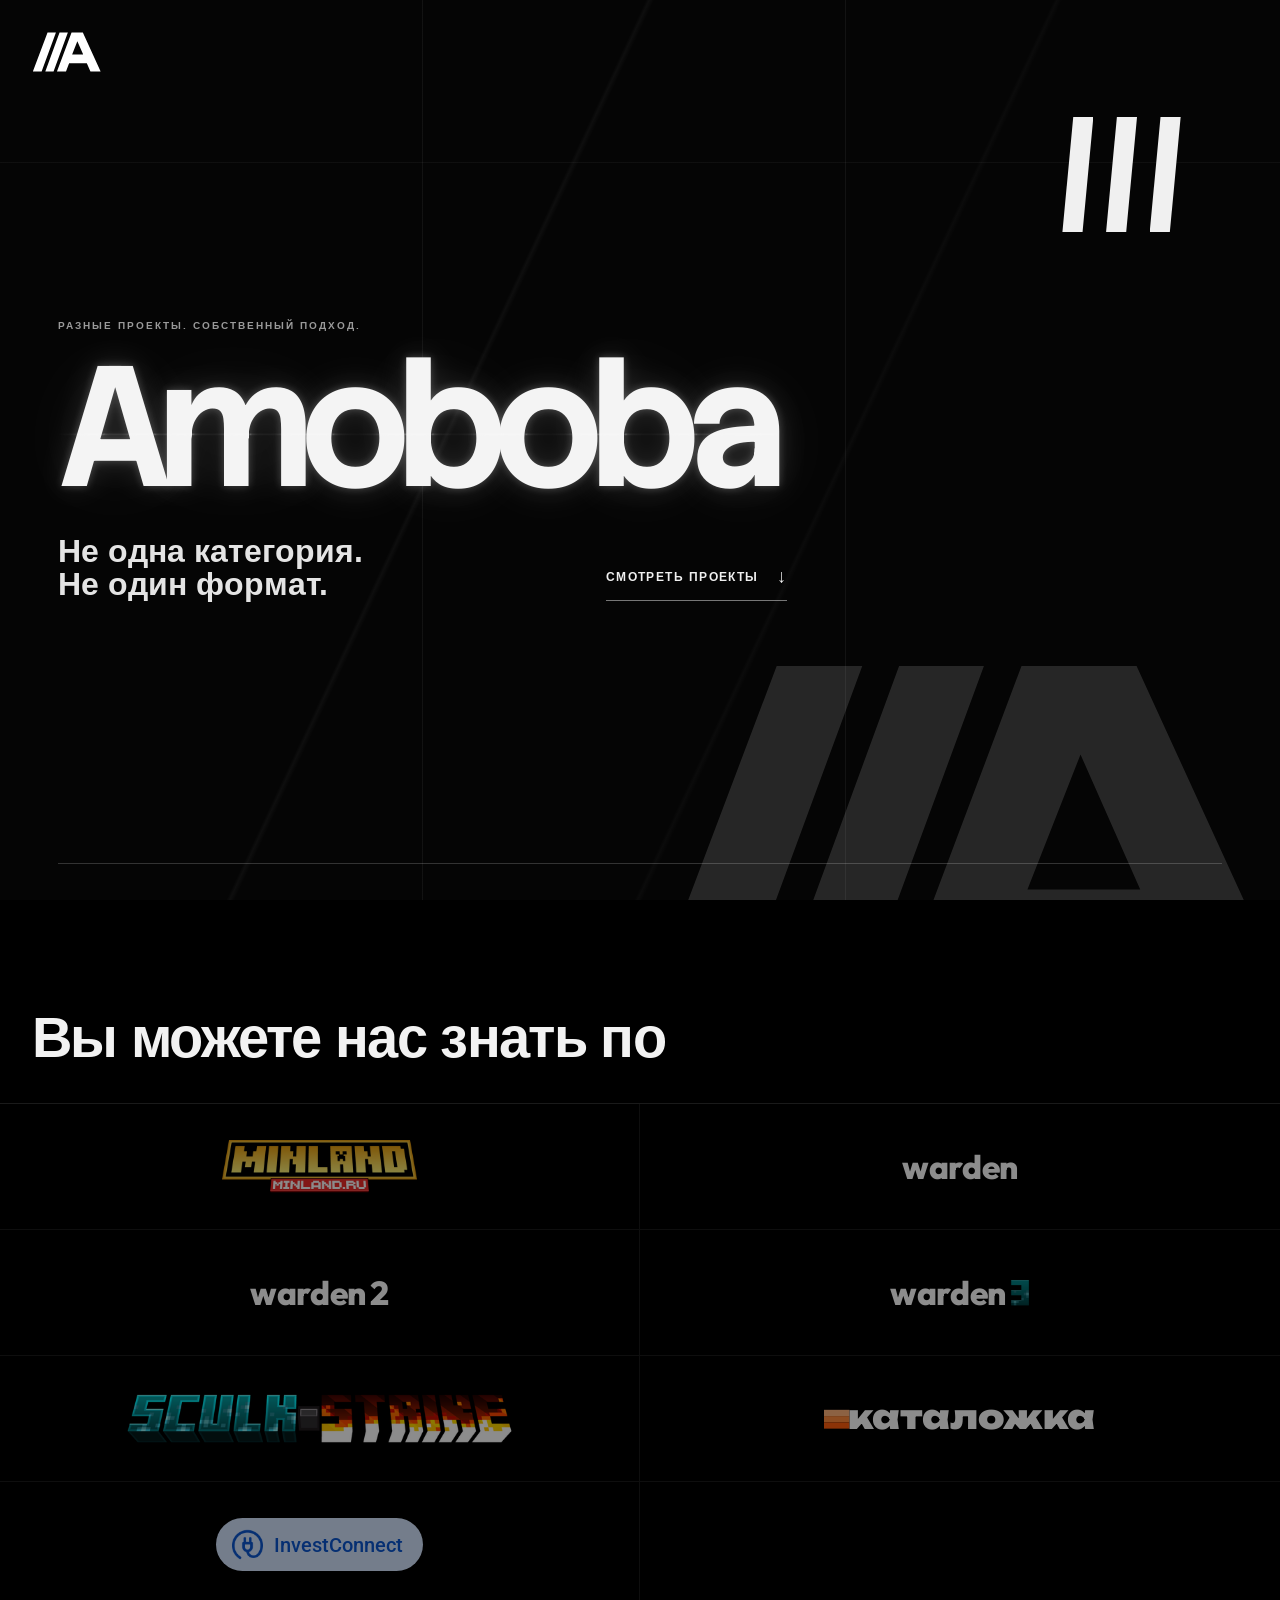
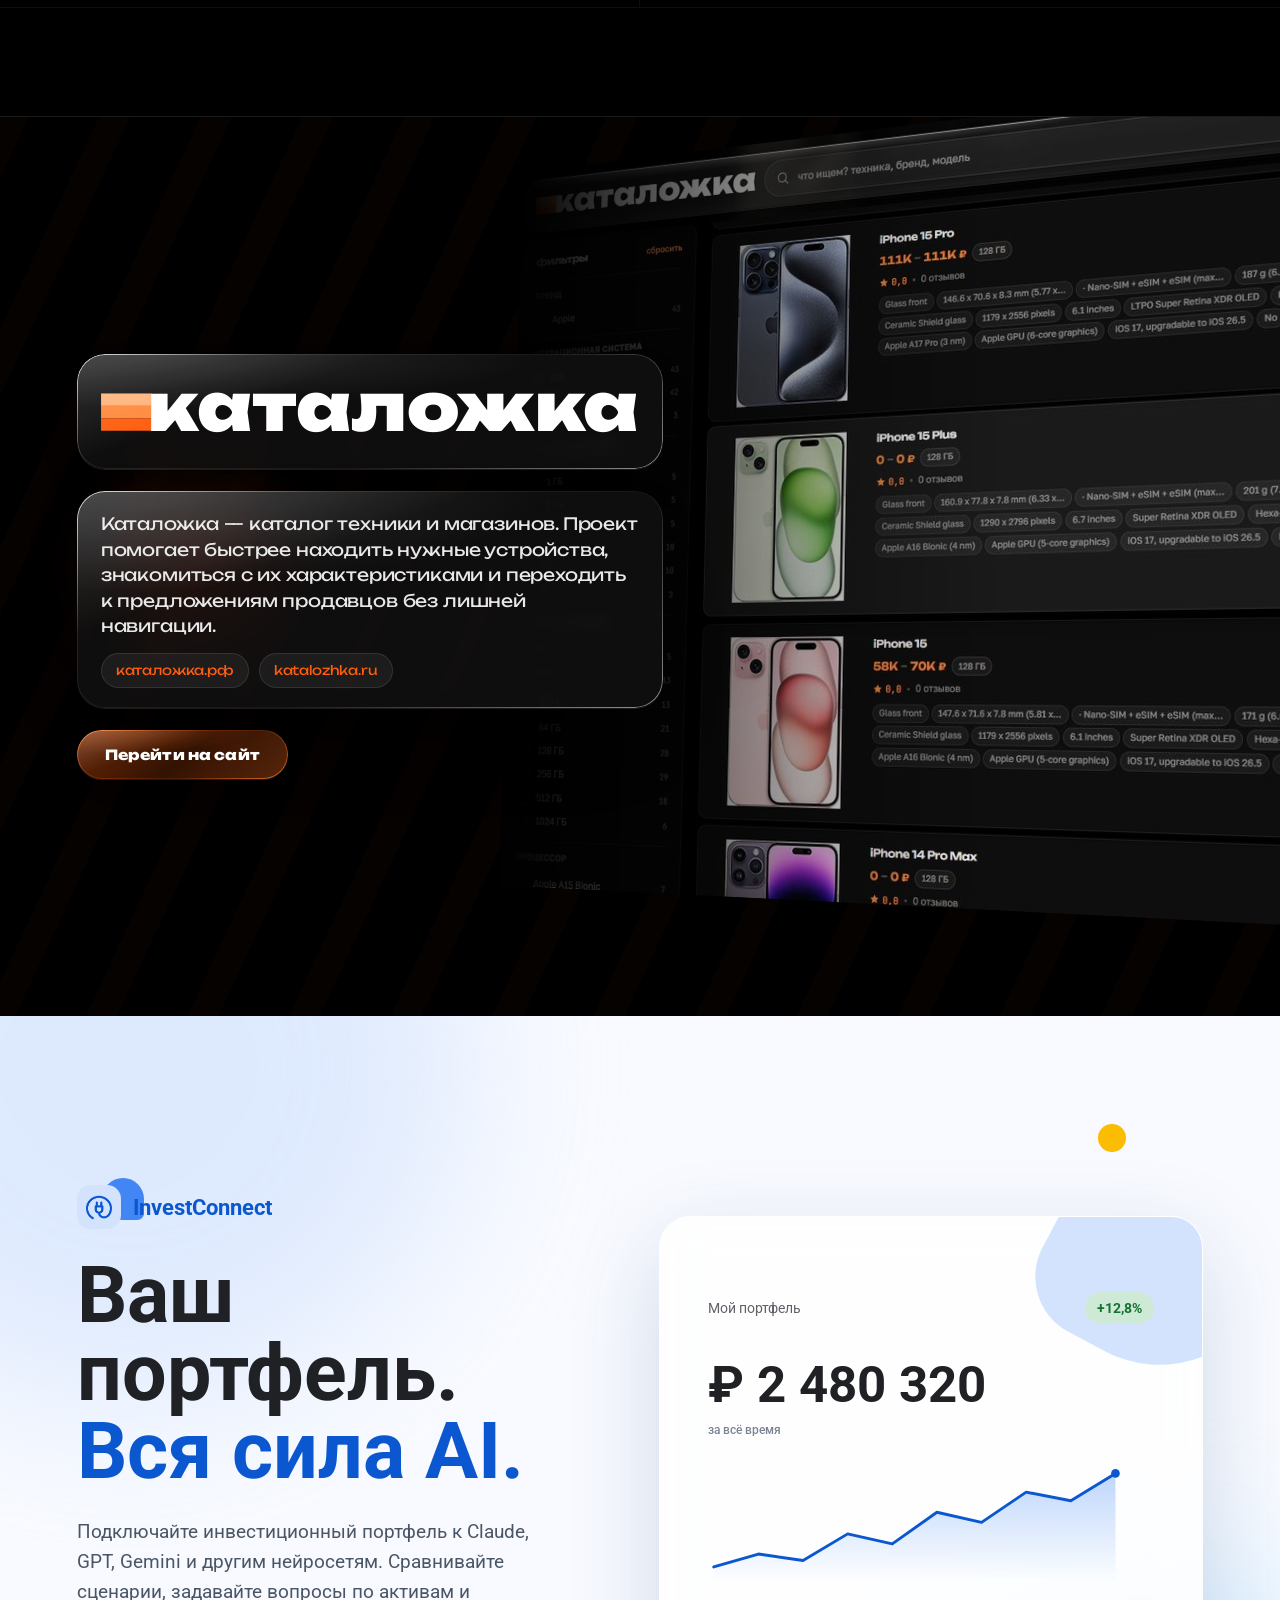
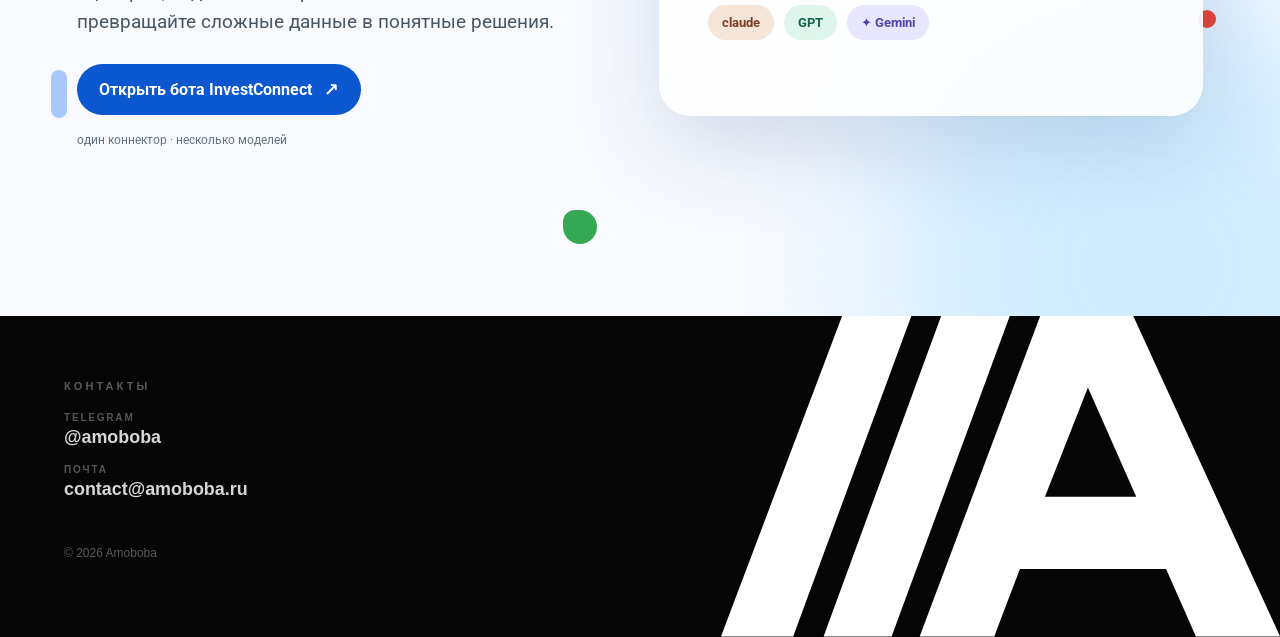
<file: index.html>
<!DOCTYPE html>
<html lang="ru">
<head>
<meta charset="UTF-8">
<meta name="viewport" content="width=device-width, initial-scale=1">
<title>Amoboba — проекты с характером</title>
<meta name="description" content="Amoboba. Вы можете знать нас по minland, warden, warden2, warden3, Sculk-Strike, Каталожке и InvestConnect.">
<meta name="theme-color" content="#000000">
<link rel="icon" href="assets/favicon.svg" type="image/svg+xml">
<meta property="og:type" content="website">
<meta property="og:title" content="Amoboba">
<meta property="og:description" content="Проекты с характером. Без единого шаблона.">
<meta property="og:url" content="https://amoboba.ru/">
<link rel="preconnect" href="https://fonts.googleapis.com">
<link rel="preconnect" href="https://fonts.gstatic.com" crossorigin>
<link href="https://fonts.googleapis.com/css2?family=Arimo:ital,wght@0,400;0,700;1,400;1,700&family=Outfit:wght@500;700;800&family=Roboto:wght@400;500;700&family=Stack+Sans+Headline:wght@400;700&family=Unbounded:wght@400;600;800;900&display=swap" rel="stylesheet">
<link rel="stylesheet" href="assets/css/style.css">
<noscript><style>.intro{display:none}body{overflow:auto}</style></noscript>
</head>
<body class="loading">

<!-- заставка: марка проявляется вайпом, потом уходит -->
<div class="intro" id="intro" aria-hidden="true">
  <svg class="intro-mark" viewBox="188 353 937 537" xmlns="http://www.w3.org/2000/svg" aria-hidden="true">
      <path fill-rule="evenodd" fill="#FFFFFF" d="
        M391,353 L507,353 L309,890 L188,890 Z
        M557,353 L672,353 L474,890 L360,890 Z
        M723,353 L879,353 L1125,890 L521,890 Z
        M803,473 L884,656 L731,656 Z
        M689,777 L934,777 L984,890 L646,890 Z"/>
    </svg>
</div>

<div class="progress" id="progress" aria-hidden="true"></div>
<div class="spot" id="spot" aria-hidden="true"></div>

<header class="site-head" id="head">
  <div class="top" id="top">
    <button class="bars" id="bars" type="button" tabindex="-1" aria-hidden="true"></button>
    <button class="mark" id="mark" aria-expanded="false" aria-controls="panel" aria-label="Открыть меню">
      <svg viewBox="176 345 961 553" xmlns="http://www.w3.org/2000/svg" aria-hidden="true">
      <path fill-rule="evenodd" fill="#FFFFFF" d="
        M391,353 L507,353 L309,890 L188,890 Z
        M557,353 L672,353 L474,890 L360,890 Z
        M723,353 L879,353 L1125,890 L521,890 Z
        M803,473 L884,656 L731,656 Z
        M689,777 L934,777 L984,890 L646,890 Z"/>
    </svg>
    </button>
  </div>

  <div class="panel" id="panel">
    <div>
      <nav>
        <a href="#about">О нас</a>
        <a href="#products">Продукты</a>
      </nav>
    </div>
  </div>
</header>

<main>

<section class="hero">
  <canvas class="hero-gpu" id="hero-gpu" aria-hidden="true"></canvas>
  <div class="hero-paper" aria-hidden="true"></div>
  <div class="hero-slashes" aria-hidden="true"><i></i><i></i><i></i></div>
  <div class="hero-copy">
    <p class="hero-kicker">Разные проекты. Собственный подход.</p>
    <h1 data-text="Amoboba">Amoboba</h1>
    <div class="hero-bottom">
      <p class="hero-lead">Не одна категория.<br>Не один формат.</p>
      <a class="hero-action" href="#products">Смотреть проекты <span>↓</span></a>
    </div>
  </div>
  <svg class="hero-mark" viewBox="188 353 937 537" xmlns="http://www.w3.org/2000/svg" aria-hidden="true"><path fill-rule="evenodd" fill="#111111" d="M391,353 L507,353 L309,890 L188,890 Z M557,353 L672,353 L474,890 L360,890 Z M723,353 L879,353 L1125,890 L521,890 Z M803,473 L884,656 L731,656 Z M689,777 L934,777 L984,890 L646,890 Z"/></svg>
</section>

<!-- фильтр преломления для стекла -->
<svg width="0" height="0" style="position:absolute" aria-hidden="true">
  <filter id="liquid" x="-6%" y="-6%" width="112%" height="112%" color-interpolation-filters="sRGB">
    <!-- карта смещения: R = сдвиг по X, G = сдвиг по Y, центр нейтральный (128) -->
    <feImage preserveAspectRatio="none" x="0" y="0" width="100%" height="100%" result="map"
      href="data:image/svg+xml;utf8,<svg xmlns='http://www.w3.org/2000/svg' width='400' height='300'><defs><linearGradient id='h' x1='0' y1='0' x2='1' y2='0'><stop offset='0' stop-color='%23c00000'/><stop offset='0.28' stop-color='%23800000'/><stop offset='0.72' stop-color='%23800000'/><stop offset='1' stop-color='%23400000'/></linearGradient><linearGradient id='v' x1='0' y1='0' x2='0' y2='1'><stop offset='0' stop-color='%2300c000'/><stop offset='0.28' stop-color='%23008000'/><stop offset='0.72' stop-color='%23008000'/><stop offset='1' stop-color='%23004000'/></linearGradient></defs><rect width='400' height='300' fill='url(%23h)'/><rect width='400' height='300' fill='url(%23v)' style='mix-blend-mode:screen'/></svg>"/>
    <feGaussianBlur in="map" stdDeviation="8" result="softmap"/>
    <feDisplacementMap in="SourceGraphic" in2="softmap" scale="16"
      xChannelSelector="R" yChannelSelector="G"/>
  </filter>
</svg>

<section class="know reveal" id="about">
  <h2 data-split>Вы можете нас знать по</h2>
</section>

<div class="logos reveal" id="products">
  <span class="lg lg--static" style="--i:0; --acc:#e59b1c">
    <span class="lg-inner"><img class="lg-img" src="assets/img/minland.png" alt="minland" loading="lazy" decoding="async"></span>
  </span>
  <span class="lg lg--static" style="--i:1; --acc:#2ad3c4">
    <span class="lg-inner"><span class="lg-wd">warden</span></span>
  </span>
  <span class="lg lg--static" style="--i:2; --acc:#2ad3c4">
    <span class="lg-inner"><span class="lg-wd">warden<span class="lg-wd-digit">2</span></span></span>
  </span>
  <span class="lg lg--static" style="--i:3; --acc:#2ad3c4">
    <span class="lg-inner"><span class="lg-wd">warden<img src="assets/img/warden3-mark.png" alt="3" loading="lazy" decoding="async"></span></span>
  </span>
  <span class="lg lg--static" style="--i:4; --acc:#2ad3c4">
    <span class="lg-inner"><img class="lg-img" src="assets/img/sculk-strike.png" alt="Sculk-Strike" loading="lazy" decoding="async"></span>
  </span>
  <a class="lg" href="#katalozhka" style="--i:5; --acc:#ff5e0e">
    <span class="lg-inner"><svg class="kat-logo" xmlns="http://www.w3.org/2000/svg" viewBox="0 0 383.78 53.74">
  <defs>
    <style>
      .kt-1 { fill:#fff; font-family:Unbounded-Black, Unbounded; font-size:46.28px; font-variation-settings:'wght' 900; font-weight:800; }
      .kt-2 { letter-spacing:-.03em; }
      .kt-3 { fill:#ffb37a; }
      .kt-4 { letter-spacing:-.01em; }
      .kt-5 { letter-spacing:0em; }
      .kt-6 { letter-spacing:-.05em; }
      .kt-7 { fill:#ff5e0e; }
      .kt-8 { fill:#ff8a3d; }
    </style>
  </defs>
  <rect class="kt-3" y="13.89" width="36" height="8.87"/>
  <rect class="kt-8" y="22.76" width="36" height="8.87"/>
  <rect class="kt-7" y="31.63" width="36" height="8.87"/>
  <text class="kt-1" transform="translate(33.78 40.5)"><tspan class="kt-2" x="0" y="0">к</tspan><tspan class="kt-5" x="34.62" y="0">а</tspan><tspan class="kt-4" x="74.05" y="0">т</tspan><tspan x="105.53" y="0">ал</tspan><tspan class="kt-6" x="184.49" y="0">о</tspan><tspan class="kt-5" x="219.85" y="0">ж</tspan><tspan class="kt-2" x="275.95" y="0">к</tspan><tspan x="310.57" y="0">а</tspan></text>
</svg></span>
  </a>
  <a class="lg" href="#investconnect" style="--i:6; --acc:#0B57D0">
    <span class="lg-inner"><span class="lg-ic"><img src="assets/img/investconnect-icon.png" alt="" loading="lazy" decoding="async">InvestConnect</span></span>
  </a>
  <span class="lg lg--empty" aria-hidden="true" style="--i:7"></span>
</div>

<!-- ================== КАТАЛОЖКА ================== -->
<section class="work work--kat reveal" id="katalozhka">
  <div class="kat-lines" aria-hidden="true"></div>
  <div class="kat-inner">
    <div class="kat-glow" aria-hidden="true"></div>
    <div class="kat-plate glass"><i class="sheen"></i>
      <svg class="kat-logo kat-logo--big" xmlns="http://www.w3.org/2000/svg" viewBox="0 0 383.78 53.74">
  <defs>
    <style>
      .kt-1 { fill:#fff; font-family:Unbounded-Black, Unbounded; font-size:46.28px; font-variation-settings:'wght' 900; font-weight:800; }
      .kt-2 { letter-spacing:-.03em; }
      .kt-3 { fill:#ffb37a; }
      .kt-4 { letter-spacing:-.01em; }
      .kt-5 { letter-spacing:0em; }
      .kt-6 { letter-spacing:-.05em; }
      .kt-7 { fill:#ff5e0e; }
      .kt-8 { fill:#ff8a3d; }
    </style>
  </defs>
  <rect class="kt-3" y="13.89" width="36" height="8.87"/>
  <rect class="kt-8" y="22.76" width="36" height="8.87"/>
  <rect class="kt-7" y="31.63" width="36" height="8.87"/>
  <text class="kt-1" transform="translate(33.78 40.5)"><tspan class="kt-2" x="0" y="0">к</tspan><tspan class="kt-5" x="34.62" y="0">а</tspan><tspan class="kt-4" x="74.05" y="0">т</tspan><tspan x="105.53" y="0">ал</tspan><tspan class="kt-6" x="184.49" y="0">о</tspan><tspan class="kt-5" x="219.85" y="0">ж</tspan><tspan class="kt-2" x="275.95" y="0">к</tspan><tspan x="310.57" y="0">а</tspan></text>
</svg>
    </div>
    <div class="kat-body glass">
      <p>Каталожка — каталог техники и магазинов. Проект помогает быстрее находить нужные устройства, знакомиться с их характеристиками и переходить к предложениям продавцов без лишней навигации.</p>
      <p class="kat-domains"><a href="https://xn--80abhzfgcgm.xn--p1ai" target="_blank" rel="noopener">каталожка.рф</a><a href="https://katalozhka.ru" target="_blank" rel="noopener">katalozhka.ru</a></p>
    </div>
    <a class="kat-btn glass" href="https://katalozhka.ru" target="_blank" rel="noopener"><i class="sheen"></i>Перейти на сайт</a>
  </div>
  <div class="kat-shot" aria-hidden="true">
    <img src="assets/img/katalozhka-shot.jpg" alt="" loading="lazy" decoding="async">
  </div>
</section>

<!-- ================== INVESTCONNECT ================== -->
<section class="work work--ic reveal" id="investconnect">
  <div class="ic-blob a" aria-hidden="true"></div>
  <div class="ic-blob b" aria-hidden="true"></div>
  <div class="ic-stars" aria-hidden="true"><i></i><i></i><i></i><i></i><i></i></div>
  <div class="ic-promo">
    <div class="ic-copy">
      <div class="ic-brand"><span class="ic-brand-mark"><img src="assets/img/investconnect-icon.png" alt="" loading="lazy" decoding="async"></span> InvestConnect</div>
      <h2>Ваш портфель.<br><span>Вся сила AI.</span></h2>
      <p class="project-description ic-description">Подключайте инвестиционный портфель к Claude, GPT, Gemini и другим нейросетям. Сравнивайте сценарии, задавайте вопросы по активам и превращайте сложные данные в понятные решения.</p>
      <div class="ic-cta-row"><a class="ic-cta" href="https://t.me/InvestConnect_bot" target="_blank" rel="noopener">Открыть бота InvestConnect <span>↗</span></a><span class="ic-caption">один коннектор · несколько моделей</span></div>
    </div>
    <div class="ic-dashboard" aria-label="Пример интерфейса InvestConnect">
      <div class="ic-dashboard-top"><span>Мой портфель</span><b>+12,8%</b></div>
      <div class="ic-total">₽ 2 480 320 <small>за всё время</small></div>
      <svg class="ic-chart" viewBox="0 0 620 180" aria-hidden="true"><defs><linearGradient id="ic-fill" x1="0" y1="0" x2="0" y2="1"><stop offset="0" stop-color="#8ab4f8" stop-opacity=".55"/><stop offset="1" stop-color="#8ab4f8" stop-opacity="0"/></linearGradient></defs><path class="ic-area" d="M8 150 L70 132 L132 141 L194 104 L256 118 L318 74 L380 88 L442 46 L504 58 L566 20 L566 170 L8 170 Z"/><path class="ic-line" d="M8 150 L70 132 L132 141 L194 104 L256 118 L318 74 L380 88 L442 46 L504 58 L566 20"/><circle class="ic-dot" cx="566" cy="20" r="6"/></svg>
      <div class="ic-models"><span class="ic-model ic-model--claude">claude</span><span class="ic-model ic-model--gpt">GPT</span><span class="ic-model ic-model--gemini">✦ Gemini</span></div>
    </div>
  </div>
</section>

</main>

<amoboba-footer
  logo-side="random"
  telegram="@amoboba"
  telegram-url="https://t.me/amoboba"
  email="contact@amoboba.ru"
  copyright="© 2026 Amoboba"
></amoboba-footer>

<script src="assets/components/amoboba-footer.js"></script>
<script src="assets/js/main.js" defer></script>
</body>
</html>
</file>
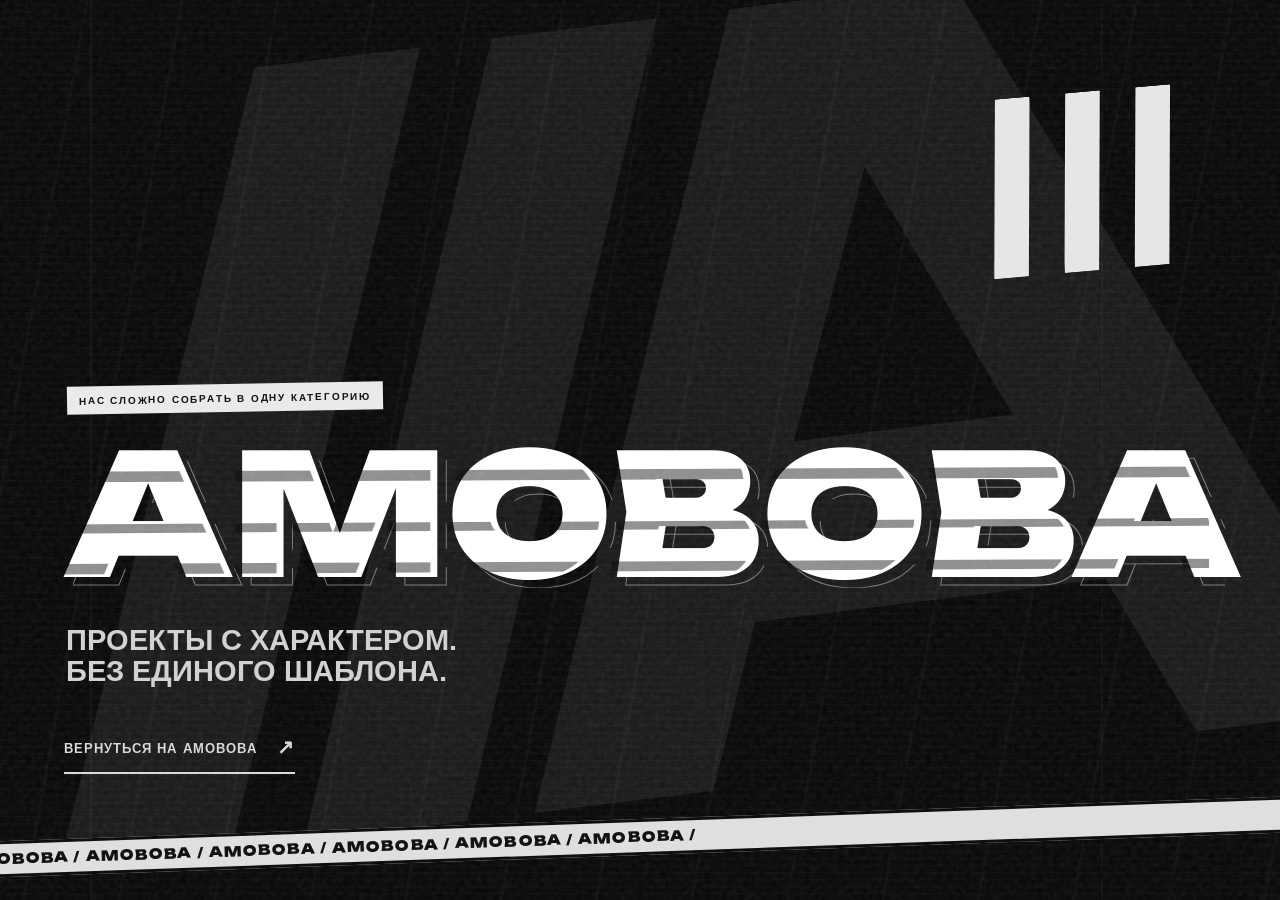
<file: grunge.html>
<!doctype html>
<html lang="ru">
<head>
  <meta charset="utf-8">
  <meta name="viewport" content="width=device-width, initial-scale=1">
  <title>Amoboba — grunge cover</title>
  <link rel="preconnect" href="https://fonts.googleapis.com">
  <link rel="preconnect" href="https://fonts.gstatic.com" crossorigin>
  <link href="https://fonts.googleapis.com/css2?family=Arimo:wght@400;700&family=Unbounded:wght@700;800;900&display=swap" rel="stylesheet">
  <style>
    :root{color-scheme:dark;font-family:"Arimo",Arial,sans-serif;background:#050505;color:#ededed}
    *{box-sizing:border-box}
    html,body{margin:0;min-height:100%;background:#050505}
    body{overflow-x:hidden}
    .grunge{position:relative;min-height:100svh;overflow:hidden;isolation:isolate;padding:clamp(34px,6vw,86px) clamp(22px,5vw,76px) clamp(104px,14vh,160px);display:flex;align-items:flex-end;background:#050505}
    .grunge::before{content:"";position:absolute;z-index:-3;inset:-15%;background:repeating-linear-gradient(104deg,transparent 0 42px,rgba(255,255,255,.025) 43px 45px,transparent 46px 94px);transform:rotate(-4deg)}
    .grunge::after{content:"";position:absolute;z-index:5;inset:0;pointer-events:none;opacity:.48;background-image:url("data:image/svg+xml,%3Csvg viewBox='0 0 180 180' xmlns='http://www.w3.org/2000/svg'%3E%3Cfilter id='n'%3E%3CfeTurbulence type='fractalNoise' baseFrequency='.9' numOctaves='4' stitchTiles='stitch'/%3E%3C/filter%3E%3Crect width='100%25' height='100%25' filter='url(%23n)' opacity='.2'/%3E%3C/svg%3E");mix-blend-mode:screen}
    .texture{position:absolute;z-index:-1;inset:0;background:linear-gradient(90deg,transparent 0 7%,rgba(255,255,255,.035) 7% 7.2%,transparent 7.2% 86%,rgba(255,255,255,.025) 86% 86.2%,transparent 86.2%),repeating-linear-gradient(0deg,transparent 0 5px,rgba(255,255,255,.018) 6px 7px)}
    .copy{position:relative;z-index:2;width:100%}
    .kicker{width:max-content;max-width:100%;padding:8px 12px;margin:0 0 clamp(22px,4vh,40px) 3px;background:#e9e9e9;color:#080808;font-size:10px;font-weight:800;letter-spacing:.18em;text-transform:uppercase;transform:rotate(-1deg)}
    h1{position:relative;width:max-content;max-width:100%;margin:0;font-family:"Unbounded",Arial,sans-serif;font-size:clamp(64px,13.2vw,204px);line-height:.78;font-weight:900;letter-spacing:0;color:#ededed;text-transform:uppercase;filter:contrast(1.2)}
    h1::before{content:attr(data-text);position:absolute;inset:0;color:transparent;-webkit-text-stroke:1px rgba(255,255,255,.42);transform:translate(9px,8px);clip-path:polygon(0 4%,100% 1%,100% 31%,0 36%,0 52%,100% 48%,100% 67%,0 72%,0 86%,100% 81%,100% 100%,0 100%)}
    h1::after{content:attr(data-text);position:absolute;inset:0;color:#050505;text-shadow:2px 0 #d8d8d8;clip-path:polygon(0 18%,100% 14%,100% 22%,0 26%,0 58%,100% 53%,100% 59%,0 65%,0 88%,100% 84%,100% 91%,0 96%);transform:translateX(-7px);opacity:.42}
    .lead{margin:clamp(28px,5vh,50px) 0 0 2px;font-size:clamp(19px,2.25vw,32px);line-height:1.08;font-weight:700;color:#d0d0d0;text-transform:uppercase}
    .action{display:inline-flex;align-items:center;gap:20px;margin-top:clamp(25px,4vh,40px);padding:12px 0;color:#d8d8d8;text-decoration:none;border-bottom:2px solid #d8d8d8;font-size:13px;font-weight:800;text-transform:uppercase;letter-spacing:.08em}
    .action span{font-size:20px}
    .mark{position:absolute;z-index:0;right:-6vw;top:2%;height:86%;width:auto;opacity:.07;transform:rotate(-7deg)}
    .slashes{position:absolute;z-index:1;right:4vw;top:10%;width:clamp(150px,19vw,300px);height:clamp(100px,14vw,220px);transform:rotate(-5deg)}
    .slashes i{position:absolute;top:0;bottom:0;width:21%;background:#e5e5e5;clip-path:polygon(32% 0,100% 0,68% 100%,0 100%)}
    .slashes i:nth-child(1){left:0}.slashes i:nth-child(2){left:29%}.slashes i:nth-child(3){left:58%}
    .tape{position:absolute;z-index:4;left:-3%;right:-3%;bottom:5%;height:36px;overflow:hidden;background:#dedede;color:#090909;transform:rotate(-2deg);border-top:3px solid #050505;border-bottom:3px solid #050505}
    .tape span{display:block;width:max-content;font:900 14px/30px "Unbounded",Arial,sans-serif;letter-spacing:.08em;white-space:nowrap;animation:tape 18s linear infinite}
    @keyframes tape{to{transform:translateX(-25%)}}
    @media(max-width:760px){.grunge{min-height:92svh;align-items:center;padding-top:130px;padding-bottom:120px}.kicker{font-size:8px}h1{font-size:clamp(58px,23vw,92px);line-height:.82}.lead{font-size:clamp(17px,5.5vw,24px)}.mark{height:62%;right:-42%;top:12%}.slashes{right:-10%;top:11%;opacity:.35}.tape{bottom:4%;height:32px}.tape span{font-size:12px;line-height:26px}}
  </style>
</head>
<body>
  <main class="grunge">
    <div class="texture" aria-hidden="true"></div>
    <div class="slashes" aria-hidden="true"><i></i><i></i><i></i></div>
    <svg class="mark" viewBox="188 353 937 537" xmlns="http://www.w3.org/2000/svg" aria-hidden="true"><path fill-rule="evenodd" fill="#FFFFFF" d="M391,353 L507,353 L309,890 L188,890 Z M557,353 L672,353 L474,890 L360,890 Z M723,353 L879,353 L1125,890 L521,890 Z M803,473 L884,656 L731,656 Z M689,777 L934,777 L984,890 L646,890 Z"/></svg>
    <div class="copy">
      <p class="kicker">Нас сложно собрать в одну категорию</p>
      <h1 data-text="AMOBOBA">AMOBOBA</h1>
      <p class="lead">Проекты с характером.<br>Без единого шаблона.</p>
      <a class="action" href="/">Вернуться на Amoboba <span>↗</span></a>
    </div>
    <div class="tape" aria-hidden="true"><span>AMOBOBA / AMOBOBA / AMOBOBA / AMOBOBA / AMOBOBA / AMOBOBA /</span></div>
  </main>
</body>
</html>
</file>
<file: assets/css/style.css>
/* ==========================================================================
   Amoboba — landing
   Палитра: чёрный холст, белая типографика, оранжевый акцент бренда.
   Каждая секция несёт собственный цветовой характер продукта.
   ========================================================================== */

:root{
  --h: clamp(30px, 3.4vw, 40px);
  --pad: clamp(20px, 2.5vw, 32px);
  --head-h: calc(var(--h) + var(--pad) * 2);
  --tile: calc(var(--h) * 166 / 537);
  --ext: 0px;
  --phase: calc(var(--h) * 120 / 537);
  --ease: cubic-bezier(.22,.8,.24,1);
  --spring: cubic-bezier(.34,1.56,.5,1);

  --brand: #ff5e0e;
  --line: #1a1a1a;

  /* позиция курсора для световых эффектов (обновляется из JS) */
  --mx: 50vw;
  --my: 50vh;
  --glow: 0;
}

*{margin:0; padding:0; box-sizing:border-box}
html{scroll-behavior:smooth}

[id]{scroll-margin-top:var(--head-h)}

body{
  background:#000; color:#fff;
  font-family:"Arimo", Arial, Helvetica, sans-serif;
  min-height:100vh; overflow-x:hidden;
  -webkit-font-smoothing:antialiased;
}

.sr{position:absolute; width:1px; height:1px; overflow:hidden; clip:rect(0 0 0 0); white-space:nowrap}

/* ================== ГЛОБАЛЬНЫЙ СВЕТ ЗА КУРСОРОМ ================== */
.spot{
  position:fixed; inset:0; z-index:1; pointer-events:none;
  background:radial-gradient(420px 420px at var(--mx) var(--my),
    rgba(255,255,255,.055), rgba(255,255,255,.018) 42%, transparent 68%);
  opacity:var(--glow);
  transition:opacity .6s var(--ease);
  mix-blend-mode:screen;
}

/* ================== ПОЛОСА ПРОГРЕССА ================== */
.progress{
  position:fixed; top:0; left:0; height:2px; z-index:60;
  width:100%; transform-origin:0 50%; transform:scaleX(var(--sp, 0));
  background:linear-gradient(90deg, #fff, var(--brand));
  pointer-events:none;
}

/* ================== ИНТРО ================== */
.intro{
  position:fixed; inset:0; z-index:100; background:#000;
  display:grid; place-items:center;
  transition:opacity .7s var(--ease), visibility .7s;
}
.intro svg{height:clamp(44px,7vw,86px); width:auto; display:block}
.intro .intro-mark{
  clip-path:inset(0 100% 0 0);
  animation:introWipe 1s var(--ease) .1s forwards;
}
@keyframes introWipe{to{clip-path:inset(0 0 0 0)}}
.intro.done{opacity:0; visibility:hidden}
body.loading{overflow:hidden}

/* ================== ШАПКА ================== */
.site-head{
  position:fixed; top:0; left:0; right:0; z-index:50;
  transition:transform .45s var(--ease), background .4s var(--ease), backdrop-filter .4s var(--ease);
}
.site-head.stuck{
  background:rgba(0,0,0,.62);
  backdrop-filter:blur(16px) saturate(140%);
  -webkit-backdrop-filter:blur(16px) saturate(140%);
  box-shadow:0 1px 0 rgba(255,255,255,.07);
}
.site-head.hide{transform:translateY(-105%)}

.top{
  position:relative; display:flex; align-items:center;
  padding:var(--pad);
}

.bars{
  position:absolute; inset:0; z-index:0;
  display:none; background:none; border:0; padding:0;
}
.top.open .bars{display:block; cursor:pointer}

.mark{
  position:relative; z-index:1; flex:none;
  background:none; border:0; padding:0; cursor:pointer;
  display:block; line-height:0; overflow:visible;
  transition:transform .4s var(--spring);
}
.mark:hover{transform:translateY(-2px)}
.mark svg{height:var(--h); width:auto; display:block; overflow:visible}
.mark:focus-visible{outline:1px solid #fff; outline-offset:3px}

.panel{display:grid; grid-template-rows:0fr; transition:grid-template-rows .45s var(--ease)}
.panel > div{overflow:hidden}
.top.open + .panel{grid-template-rows:1fr}
.panel nav{padding:4px var(--pad) var(--pad); display:flex; flex-direction:column; align-items:flex-start}
.panel a{
  display:block; padding:10px 0;
  color:#fff; text-decoration:none;
  font-size:14px; font-weight:700; line-height:1;
  opacity:0; transform:translateY(-8px);
  transition:opacity .3s ease, transform .3s var(--ease), letter-spacing .3s var(--ease);
}
.top.open + .panel a{opacity:1; transform:none}
.top.open + .panel a:nth-child(1){transition-delay:.14s}
.top.open + .panel a:nth-child(2){transition-delay:.20s}
.panel a:hover{opacity:.6; letter-spacing:.06em}
.panel a:focus-visible{outline:1px solid #fff; outline-offset:4px}

/* ================== ГЕРОЙ ================== */
.hero{
  position:relative;z-index:2;min-height:100svh;overflow:hidden;display:flex;align-items:center;
  padding:calc(var(--head-h) + 24px) clamp(24px,4.5vw,70px) clamp(48px,6vh,70px);
  background:#050505;color:#f2f2f2;isolation:isolate;
}
.hero::before{content:"";position:absolute;z-index:4;inset:0;pointer-events:none;background:linear-gradient(115deg,transparent 0 38%,rgba(255,255,255,.035) 38.2%,transparent 38.5% 62%,rgba(255,255,255,.025) 62.2%,transparent 62.5%)}
.hero::after{content:"";position:absolute;left:clamp(24px,4.5vw,70px);right:clamp(24px,4.5vw,70px);bottom:clamp(28px,4vh,44px);height:1px;background:#333}
.hero-gpu{position:absolute;z-index:0;inset:0;width:100%;height:100%;display:block;opacity:.82;pointer-events:none}
.hero-paper{position:absolute;z-index:1;inset:0;background:linear-gradient(90deg,transparent 0 33%,rgba(255,255,255,.055) 33% calc(33% + 1px),transparent calc(33% + 1px) 66%,rgba(255,255,255,.055) 66% calc(66% + 1px),transparent calc(66% + 1px)),linear-gradient(180deg,transparent 0 18%,rgba(255,255,255,.045) 18% calc(18% + 1px),transparent calc(18% + 1px));pointer-events:none}
.hero-copy{position:relative;z-index:3;width:100%;transform:translateY(-3vh)}.hero-kicker{margin:0 0 clamp(22px,3vh,34px);font-size:10px;font-weight:700;letter-spacing:.2em;text-transform:uppercase;color:#9a9a9a}
.hero h1{position:relative;width:max-content;max-width:100%;margin:0;font-family:"Stack Sans Headline","Arial Black",Arial,sans-serif;font-size:clamp(70px,13.4vw,206px);line-height:.79;font-weight:700;letter-spacing:-.065em;color:#f4f4f4;text-transform:none;text-shadow:0 0 9px rgba(255,255,255,.24),0 0 32px rgba(255,255,255,.14),0 0 88px rgba(255,255,255,.07)}
.hero h1::after{content:attr(data-text);position:absolute;inset:0;color:transparent;-webkit-text-stroke:1px rgba(255,255,255,.28);transform:translate(2px,1px);clip-path:polygon(0 55%,100% 55%,100% 56.4%,0 56.4%);opacity:.5;filter:drop-shadow(0 0 7px rgba(255,255,255,.14))}
.hero-bottom{display:grid;grid-template-columns:minmax(240px,1fr) auto;align-items:end;gap:32px;margin-top:clamp(30px,4.5vh,52px);padding-right:min(34vw,480px)}
.hero-lead{margin:0;font-size:clamp(20px,2.5vw,36px);line-height:1.05;font-weight:700;letter-spacing:0;color:#e4e4e4}.hero-action{display:inline-flex;align-items:center;gap:18px;padding:13px 0;color:#f0f0f0;text-decoration:none;border-bottom:1px solid #777;font-size:12px;font-weight:800;text-transform:uppercase;letter-spacing:.12em;white-space:nowrap;transition:transform .25s var(--spring),border-color .25s var(--ease)}.hero-action span{font-size:18px}.hero-action:hover{transform:translateX(5px);border-color:#fff}
.hero-mark{position:absolute;z-index:2;right:-3vw;bottom:-18%;height:44%;width:auto;opacity:.14}.hero-mark path{fill:#f0f0f0}
.hero-slashes{position:absolute;z-index:2;right:clamp(26px,6vw,92px);top:13%;width:clamp(90px,11vw,160px);height:clamp(74px,9vw,132px)}.hero-slashes i{position:absolute;top:0;bottom:0;width:22%;background:#f0f0f0;clip-path:polygon(35% 0,100% 0,65% 100%,0 100%)}.hero-slashes i:nth-child(1){left:0}.hero-slashes i:nth-child(2){left:31%}.hero-slashes i:nth-child(3){left:62%}
@media(max-width:760px){.hero{min-height:100svh;padding-top:120px;padding-bottom:72px;align-items:center}.hero-copy{transform:translateY(-2vh)}.hero h1{font-size:clamp(54px,21vw,84px);line-height:.82;letter-spacing:-.055em}.hero-bottom{grid-template-columns:1fr;align-items:start;gap:28px;margin-top:34px;padding-right:0}.hero-lead{font-size:clamp(20px,7vw,28px)}.hero-action{width:max-content}.hero-mark{height:26%;right:-18%;bottom:-3%;opacity:.1}.hero-slashes{right:24px;top:14%;width:82px;height:68px}.hero::after{bottom:24px}.hero-gpu{opacity:.68}}
/* ================== ВЫ МОЖЕТЕ НАС ЗНАТЬ ПО ================== */
.know{
  position:relative; z-index:2;
  padding:clamp(60px,12vh,140px) var(--pad) clamp(26px,4vh,44px);
  max-width:1100px;
}
.know h2{
  font-size:clamp(24px,4.4vw,58px); font-weight:700; line-height:1.05; letter-spacing:-.03em;
  color:#f2f2f2;
}
.know .w{
  display:inline-block;
  opacity:0; transform:translateY(28px) rotate(2deg);
  transition:opacity .7s var(--ease), transform .9s var(--spring);
  transition-delay:calc(var(--i) * 60ms);
}
.know.in .w{opacity:1; transform:none}

/* ---- сетка логотипов ---- */
.logos{
  position:relative; z-index:2;
  padding-bottom:clamp(60px,12vh,140px);
  display:grid; grid-template-columns:1fr 1fr;
  border-top:1px solid var(--line);
  width:100%; overflow:hidden;
}
.lg{
  position:relative; isolation:isolate;
  display:flex; align-items:center; justify-content:center;
  min-width:0; min-height:clamp(110px,14vh,170px); padding:20px;
  border-bottom:1px solid var(--line); border-right:1px solid var(--line);
  text-decoration:none;
  opacity:0; transform:translateY(18px);
  transition:opacity .45s var(--ease), transform .45s var(--spring);
}
.logos.in .lg{opacity:.55; transform:none; transition-delay:calc(var(--i) * 80ms)}
.lg--static{pointer-events:none}
.lg:nth-child(2n){border-right:0}
/* световое пятно внутри плитки — идёт за курсором */
.lg::before{
  content:""; position:absolute; inset:0; z-index:-1; opacity:0;
  background:radial-gradient(240px 240px at var(--lx,50%) var(--ly,50%),
    rgba(255,255,255,.10), transparent 70%);
  transition:opacity .35s var(--ease);
}
/* акцентная линия снизу */
.lg::after{
  content:""; position:absolute; left:0; right:0; bottom:-1px; height:1px;
  background:linear-gradient(90deg, transparent, var(--acc, #fff), transparent);
  transform:scaleX(0); transform-origin:50% 50%;
  transition:transform .5s var(--ease);
}
.logos.in .lg:hover{opacity:1; transform:translateY(-3px); transition-delay:0s}
.lg:hover::before{opacity:1}
.lg:hover::after{transform:scaleX(1)}
.logos.in .lg:focus-visible{outline:1px solid #fff; outline-offset:-6px; opacity:1; transition-delay:0s}
.lg-inner{
  display:flex; align-items:center; justify-content:center; max-width:100%;
  transition:transform .35s var(--ease);
}
.lg:hover .lg-inner{transform:scale(1.05)}

.lg-name{
  font-family:"Arimo",Arial,sans-serif; font-weight:700; color:#fff;
  font-size:clamp(15px,2.1vw,30px); letter-spacing:-.01em;
  white-space:nowrap; text-align:center;
}
.kat-logo{height:clamp(22px,3vw,38px); width:auto; max-width:100%; display:block; overflow:visible}
.lg-img{max-height:clamp(30px,4.2vw,54px); width:auto; max-width:100%; display:block}
.lg-wd{
  display:flex; align-items:baseline; gap:.12em;
  font-family:"Outfit",Arial,sans-serif; font-weight:800; color:#fff;
  font-size:clamp(19px,2.6vw,34px); letter-spacing:-.01em; white-space:nowrap;
}
.lg-wd-digit{font:inherit; line-height:1}
.lg-wd img{height:.82em; width:auto; display:block; transform:translateY(.05em)}

.lg-ic{
  display:flex; align-items:center; gap:11px;
  background:#D3E3FD; border-radius:999px; padding:11px 20px 11px 16px;
  font-family:"Roboto",system-ui,sans-serif; font-weight:500; color:#0B57D0;
  font-size:clamp(13px,1.6vw,21px); white-space:nowrap; max-width:100%;
  transition:border-radius .5s var(--ease);
}
.lg:hover .lg-ic{border-radius:16px}
.lg-ic img{width:clamp(24px,2.4vw,32px); height:clamp(24px,2.4vw,32px); display:block}

@media (max-width:560px){
  .lg{min-height:96px; padding:16px 10px}
  .lg-name{font-size:16px}
  .lg-ic{font-size:13px; padding:8px 14px 8px 10px; gap:8px}
  .lg-ic img{width:20px; height:20px}
  .kat-logo{height:20px}
}

/* ================== ОБЩЕЕ ДЛЯ СЕКЦИЙ ================== */
.work{
  min-height:100svh;
  display:flex; align-items:center; justify-content:center;
  padding:var(--pad); position:relative; overflow:hidden;
  z-index:2;
}
.project-description{
  position:relative; z-index:2;
  width:min(90vw,680px);
  font-size:clamp(15px,1.55vw,19px); line-height:1.58;
}

.visit{
  display:inline-flex; align-items:center; gap:.6em;
  font-family:"Arimo",Arial,sans-serif; font-weight:700;
  font-size:clamp(12px,1.2vw,14px); letter-spacing:.02em;
  text-decoration:none; color:#fff;
  padding:clamp(11px,1.3vw,15px) clamp(18px,2vw,26px);
  border:1px solid rgba(255,255,255,.22); border-radius:999px;
  background:rgba(255,255,255,.04);
  transition:transform .3s var(--spring), background .3s var(--ease), border-color .3s var(--ease);
}
.visit svg{width:1em; height:1em; transition:transform .3s var(--ease)}
.visit:hover{transform:translateY(-3px); background:rgba(255,255,255,.1); border-color:rgba(255,255,255,.45)}
.visit:hover svg{transform:translate(3px,-3px)}

/* ================== MINLAND ================== */
.work--ml{
  background:radial-gradient(120% 90% at 50% 110%, #1b1204 0%, #000 62%);
  border-top:1px solid var(--line);
  flex-direction:column; gap:clamp(16px,2.8vh,30px);
  perspective:520px;
}
/* «пол» из пикселей, уходящий за горизонт */
.ml-floor{
  position:absolute; left:-50%; right:-50%; bottom:-14%; height:78%;
  z-index:0; pointer-events:none;
  transform:rotateX(74deg);
  transform-origin:50% 100%;
  background-image:
    linear-gradient(rgba(255,190,60,.24) 1px, transparent 1px),
    linear-gradient(90deg, rgba(255,190,60,.24) 1px, transparent 1px);
  background-size:64px 64px;
  animation:mlRun 2.4s linear infinite;
  /* гаснет и у горизонта, и у самого низа — чтобы не было жёсткого стыка секций */
  -webkit-mask-image:linear-gradient(to top, transparent 0%, #000 16%, rgba(0,0,0,.35) 48%, transparent 80%);
  mask-image:linear-gradient(to top, transparent 0%, #000 16%, rgba(0,0,0,.35) 48%, transparent 80%);
}
@keyframes mlRun{to{background-position:0 64px, 0 0}}
.ml-sun{
  position:absolute; left:50%; bottom:14%; width:min(60vw,540px); aspect-ratio:1;
  transform:translate(-50%, 40%);
  background:radial-gradient(circle, rgba(255,178,40,.30), rgba(255,120,20,.10) 45%, transparent 68%);
  filter:blur(18px); z-index:0; pointer-events:none;
  animation:mlBreath 8s ease-in-out infinite alternate;
}
@keyframes mlBreath{0%{opacity:.6; transform:translate(-50%,40%) scale(.94)}100%{opacity:1; transform:translate(-50%,40%) scale(1.07)}}
/* парящие «блоки» */
.ml-cubes{position:absolute; inset:0; z-index:1; pointer-events:none}
.ml-cubes i{
  position:absolute; display:block; width:var(--s); height:var(--s);
  background:linear-gradient(150deg, #ffd479, #e59b1c);
  box-shadow:0 0 0 1px rgba(255,255,255,.18) inset, 0 18px 40px -18px rgba(255,150,20,.7);
  opacity:.0;
  animation:mlFloat var(--d) ease-in-out infinite alternate, mlFade .9s var(--ease) forwards;
  animation-delay:0s, var(--dl);
}
@keyframes mlFade{to{opacity:.85}}
@keyframes mlFloat{
  0%{transform:translateY(0) rotate(var(--r))}
  100%{transform:translateY(-26px) rotate(calc(var(--r) + 8deg))}
}
.ml-logo{
  position:relative; z-index:2;
  width:min(78vw,760px); height:auto; display:block;
  filter:drop-shadow(0 24px 60px rgba(255,150,20,.35));
  opacity:0; transform:translateY(34px) scale(.94);
  transition:opacity .9s var(--ease), transform 1.1s var(--spring);
}
.work--ml.in .ml-logo{opacity:1; transform:none}
.ml-description{
  max-width:720px; text-align:center; color:rgba(255,244,224,.78);
  opacity:0; transform:translateY(16px);
  transition:opacity .7s var(--ease) .3s, transform .7s var(--ease) .3s;
}
.work--ml.in .ml-description{opacity:1; transform:none}
.work--ml .visit{
  position:relative; z-index:2;
  border-color:rgba(255,190,60,.35); background:rgba(255,160,30,.10);
  opacity:0; transform:translateY(16px);
  transition:opacity .7s var(--ease) .45s, transform .7s var(--spring) .45s,
             background .3s var(--ease), border-color .3s var(--ease);
}
.work--ml.in .visit{opacity:1; transform:none}
.work--ml .visit:hover{background:rgba(255,160,30,.2); border-color:rgba(255,190,60,.7)}

/* ================== WARDEN3 ================== */
.work--wd{
  background:#020607;
  border-top:1px solid var(--line);
  padding:clamp(72px,9vw,120px) clamp(24px,7vw,104px);
}
.wd-grid{
  position:absolute; inset:0; z-index:0; pointer-events:none; opacity:.5;
  background-image:
    linear-gradient(rgba(77,255,218,.055) 1px, transparent 1px),
    linear-gradient(90deg, rgba(77,255,218,.055) 1px, transparent 1px);
  background-size:48px 48px;
  -webkit-mask-image:radial-gradient(75% 78% at 50% 50%, #000 25%, transparent 82%);
  mask-image:radial-gradient(75% 78% at 50% 50%, #000 25%, transparent 82%);
}
.wd-scan{
  position:absolute; z-index:0; left:0; right:0; height:1px; top:12%;
  background:linear-gradient(90deg, transparent, rgba(77,255,218,.65), transparent);
  box-shadow:0 0 24px rgba(77,255,218,.4);
  animation:wdScan 5.8s ease-in-out infinite;
}
@keyframes wdScan{50%{top:88%; opacity:.42}}
.wd-shell{
  position:relative; z-index:1; width:min(100%,1180px);
  display:grid; grid-template-columns:minmax(280px,.9fr) minmax(360px,1.1fr);
  align-items:center; gap:clamp(42px,7vw,100px);
}
.wd-visual{
  position:relative; width:min(38vw,420px); aspect-ratio:1; justify-self:center;
  display:grid; place-items:center;
}
.wd-visual::before{
  content:""; position:absolute; inset:7%; border:1px solid rgba(77,255,218,.12);
  transform:rotate(45deg); box-shadow:0 0 70px rgba(42,211,196,.08) inset;
}
.wd-orbit{position:absolute; border:1px solid rgba(77,255,218,.34); border-radius:50%}
.wd-orbit::before,.wd-orbit::after{
  content:""; position:absolute; width:8px; height:8px; background:#66ffe0;
  box-shadow:0 0 18px #2ad3c4;
}
.wd-orbit--outer{inset:4%; animation:wdRotate 16s linear infinite}
.wd-orbit--outer::before{left:15%; top:9%}
.wd-orbit--outer::after{right:8%; bottom:22%}
.wd-orbit--inner{inset:22%; border-style:dashed; animation:wdRotate 10s linear infinite reverse}
.wd-orbit--inner::before{left:-4px; top:50%}
.wd-orbit--inner::after{right:-4px; top:22%}
@keyframes wdRotate{to{transform:rotate(360deg)}}
.wd-core{
  position:relative; width:34%; aspect-ratio:1; transform:rotate(45deg);
  border:1px solid rgba(128,255,231,.7); background:rgba(11,53,52,.48);
  box-shadow:0 0 0 12px rgba(42,211,196,.04), 0 0 72px rgba(42,211,196,.28);
  display:grid; place-items:center;
}
.wd-core span{position:absolute; background:#8affea; box-shadow:0 0 16px rgba(77,255,218,.8)}
.wd-core span:nth-child(1){width:42%; height:4px}
.wd-core span:nth-child(2){width:4px; height:42%}
.wd-core span:nth-child(3){width:12px; height:12px}
.wd-status{
  position:absolute; left:50%; bottom:5%; transform:translateX(-50%);
  display:flex; align-items:center; gap:9px; white-space:nowrap;
  color:rgba(207,255,246,.7); font:700 10px/1 "Roboto",sans-serif;
  text-transform:uppercase; letter-spacing:.18em;
}
.wd-status i{width:7px; height:7px; background:#5dffd9; box-shadow:0 0 12px #2ad3c4; animation:wdBlink 1.5s steps(2) infinite}
@keyframes wdBlink{50%{opacity:.25}}
.wd-content{display:flex; flex-direction:column; align-items:flex-start; gap:clamp(18px,2.4vh,28px)}
.wd-kicker{
  color:#5dffd9; font:700 11px/1 "Roboto",sans-serif;
  text-transform:uppercase; letter-spacing:.2em;
}
.wd-mark{
  position:relative;
  display:flex; align-items:baseline; gap:.1em;
  font-family:"Outfit",Arial,sans-serif; font-weight:800; letter-spacing:-.02em;
  font-size:clamp(58px,8vw,116px); line-height:.82; color:#eafffb;
  text-shadow:0 0 42px rgba(42,211,196,.28);
}
.wd-mark img{height:.78em; width:auto; display:block; transform:translateY(.04em); mix-blend-mode:screen}
.wd-mark .ch{
  display:inline-block; opacity:0; transform:translateY(.35em);
  transition:opacity .5s var(--ease), transform .7s var(--spring);
  transition-delay:calc(var(--i) * 55ms);
}
.work--wd.in .wd-mark .ch{opacity:1; transform:none}
.wd-description{width:min(100%,610px); color:rgba(225,255,249,.72)}
.wd-contact{display:flex; align-items:center; gap:14px; flex-wrap:wrap}
.wd-contact a{
  color:#06110f; background:#71ffe2; text-decoration:none; font-weight:700;
  padding:12px 16px; border-radius:4px; transition:background .25s var(--ease), transform .25s var(--ease);
}
.wd-contact a:hover{background:#b8fff1; transform:translateY(-2px)}
.wd-contact span{font-size:13px; color:rgba(225,255,249,.45)}
@media (max-width:780px){
  .wd-shell{grid-template-columns:1fr; gap:30px}
  .wd-visual{width:min(76vw,330px)}
  .wd-content{align-items:center; text-align:center}
  .wd-contact{justify-content:center}
}

/* ================== КАТАЛОЖКА ================== */
.work--kat{
  background:#000; border-top:1px solid var(--line);
  justify-content:flex-start; align-items:center;
  padding:clamp(28px,6vw,80px) clamp(24px,6vw,90px);
}
.kat-lines{
  position:absolute; inset:-30%; z-index:0; opacity:.4;
  background:repeating-linear-gradient(115deg,
    rgba(255,94,14,.05) 0 28px, rgba(255,255,255,0) 28px 92px);
  animation:lines 26s linear infinite;
}
@keyframes lines{to{transform:translate3d(-92px,196px,0)}}

.kat-inner{
  position:relative; z-index:2;
  width:100%; max-width:min(620px,52%);
  margin-right:auto;
  display:flex; flex-direction:column; align-items:flex-start;
  gap:clamp(14px,1.8vw,22px);
}
.glass{
  position:relative; isolation:isolate;
  border-radius:clamp(22px,2.6vw,34px);
  background:rgba(255,255,255,.06);
  backdrop-filter:blur(6px) saturate(180%) brightness(1.1);
  backdrop-filter:url(#liquid) blur(6px) saturate(180%) brightness(1.1);
  -webkit-backdrop-filter:blur(6px) saturate(180%) brightness(1.1);
  box-shadow:
    0 1px 0 rgba(255,255,255,.10),
    0 20px 50px -28px rgba(0,0,0,.9),
    0 50px 100px -60px rgba(0,0,0,.8);
}
.glass::before{
  content:""; position:absolute; inset:0; border-radius:inherit; pointer-events:none;
  padding:1px;
  background:linear-gradient(150deg,
    rgba(255,255,255,.85) 0%,
    rgba(255,255,255,.10) 26%,
    rgba(255,255,255,.04) 60%,
    rgba(255,255,255,.55) 100%);
  -webkit-mask:linear-gradient(#000 0 0) content-box, linear-gradient(#000 0 0);
  mask:linear-gradient(#000 0 0) content-box, linear-gradient(#000 0 0);
  -webkit-mask-composite:xor; mask-composite:exclude;
}
.glass::after{
  content:""; position:absolute; inset:0; border-radius:inherit; pointer-events:none;
  background:
    linear-gradient(160deg, rgba(255,255,255,.16) 0%, rgba(255,255,255,0) 34%),
    radial-gradient(120% 80% at 12% 0%, rgba(255,255,255,.12), transparent 58%);
}
.kat-plate, .kat-body{
  background:rgba(20,20,20,.72);
  border-radius:clamp(20px,2.2vw,28px);
}
.kat-plate{position:relative; padding:clamp(14px,1.6vw,20px) clamp(16px,1.9vw,24px)}
.kat-logo--big{
  width:min(58vw,590px); max-width:100%; height:auto; display:block; overflow:visible; position:relative;
  opacity:0; transform:translateY(22px);
  transition:opacity .9s var(--ease), transform 1s var(--spring);
}
.work--kat.in .kat-logo--big{opacity:1; transform:none}
.kat-body{padding:clamp(14px,1.6vw,20px) clamp(16px,1.9vw,24px)}
.kat-body p{
  position:relative;
  font-family:"Unbounded",Arial,sans-serif; font-weight:400;
  font-size:clamp(13px,1.4vw,17px); line-height:1.5; letter-spacing:-.01em;
  color:#e8e8e8;
}
.kat-domains{
  display:flex; gap:10px; flex-wrap:wrap; margin-top:14px;
  font-family:"Arimo",Arial,sans-serif; font-weight:700; letter-spacing:0;
}
.kat-domains a{
  background:rgba(255,255,255,.06); border:1px solid rgba(255,255,255,.10);
  border-radius:999px; padding:7px 14px; color:var(--brand); font-size:clamp(11px,1.1vw,13px);
  text-decoration:none;
  transition:background .25s var(--ease), transform .25s var(--ease);
}
.kat-domains a:hover{background:rgba(255,94,14,.14); transform:translateY(-2px)}

.kat-btn{
  position:relative; display:inline-block; text-decoration:none;
  padding:clamp(12px,1.4vw,16px) clamp(20px,2.2vw,28px);
  border-radius:999px;
  font-family:"Unbounded",Arial,sans-serif; font-weight:800;
  font-size:clamp(12px,1.2vw,14px); letter-spacing:.01em;
  color:#fff;
  background:linear-gradient(140deg, rgba(255,94,14,.42), rgba(255,94,14,.20) 52%, rgba(255,110,30,.34));
}
.kat-btn::before{
  background:linear-gradient(150deg,
    rgba(255,140,70,.95) 0%,
    rgba(255,94,14,.30) 28%,
    rgba(255,94,14,.12) 62%,
    rgba(255,120,40,.85) 100%);
}
.kat-btn::after{
  background:
    linear-gradient(160deg, rgba(255,255,255,.20) 0%, rgba(255,255,255,0) 38%),
    radial-gradient(120% 80% at 14% 0%, rgba(255,120,40,.28), transparent 60%);
}
.kat-btn:hover{transform:translateY(-3px); filter:brightness(1.08)}
.work--kat.in .kat-body p{animation:katUp .8s var(--ease) .2s backwards}
.work--kat.in .kat-btn{animation:katUp .8s var(--ease) .32s backwards}
@keyframes katUp{from{opacity:0; transform:translateY(14px)}to{opacity:1; transform:none}}

.kat-plate, .kat-body, .kat-btn{
  transition:transform .5s var(--ease), box-shadow .5s var(--ease), filter .3s var(--ease);
}
.kat-plate:hover, .kat-body:hover{transform:translateY(-4px)}

.kat-plate, .kat-btn{overflow:hidden}
.kat-plate .sheen, .kat-btn .sheen{
  position:absolute; top:-60%; bottom:-60%; width:38%;
  background:linear-gradient(105deg, transparent, rgba(255,255,255,.22), transparent);
  transform:translateX(-220%) rotate(6deg); pointer-events:none;
}
.work--kat.in .kat-plate .sheen{animation:sheen 4.6s var(--ease) 1.1s infinite}
.kat-btn:hover .sheen{animation:sheen 1.1s var(--ease)}
@keyframes sheen{
  0%{transform:translateX(-220%) rotate(6deg)}
  55%,100%{transform:translateX(420%) rotate(6deg)}
}

.kat-glow{
  position:absolute; z-index:0; left:-6%; top:50%; width:52%; height:56%;
  transform:translateY(-50%); pointer-events:none;
  background:radial-gradient(circle, rgba(255,94,14,.20), transparent 68%);
  filter:blur(30px);
  animation:pulse 7s ease-in-out infinite alternate;
}
@keyframes pulse{
  0%{opacity:.5; transform:translateY(-50%) scale(.94)}
  100%{opacity:1; transform:translateY(-50%) scale(1.08)}
}

.kat-shot{
  position:absolute; z-index:1;
  right:-180px; top:50%;
  width:1100px; height:795px;
  transform-style:preserve-3d; will-change:transform;
  transform:translate3d(240px,-50%,0) perspective(2000px) rotateY(-24deg) rotateX(6deg) rotateZ(-2deg);
  opacity:0;
  transition:transform 1.4s var(--ease) .15s, opacity 1s var(--ease) .15s;
}
.work--kat.in .kat-shot{
  opacity:1;
  transform:translate3d(0,-50%,0) perspective(2000px) rotateY(-24deg) rotateX(6deg) rotateZ(-2deg);
}
.kat-shot img{width:100%; height:100%; object-fit:cover; display:block}
.kat-shot::after{
  content:""; position:absolute; inset:0; pointer-events:none;
  background:linear-gradient(90deg, #000 0%, rgba(0,0,0,.55) 22%, transparent 55%);
}

@media (max-width:900px){
  .kat-shot{right:-320px; width:900px; height:650px}
}
@media (max-width:760px){
  .kat-inner{max-width:100%}
  .kat-shot{opacity:.28 !important}
}

/* ================== INVESTCONNECT ================== */
.work--ic{
  background:#f8faff; color:#191c20; font-family:"Roboto",system-ui,sans-serif;
  padding:clamp(70px,9vw,124px) clamp(24px,6vw,92px);
}
.ic-blob{position:absolute; z-index:0; border-radius:50%; filter:blur(80px); opacity:.7}
.ic-blob.a{width:52vw; height:52vw; left:-16vw; top:-22vw; background:#d3e3fd; animation:blob 18s ease-in-out infinite alternate}
.ic-blob.b{width:44vw; height:44vw; right:-12vw; bottom:-18vw; background:#c2e7ff; animation:blob 22s ease-in-out infinite alternate-reverse}
@keyframes blob{0%{transform:translate(0,0)}100%{transform:translate(4vw,3vw)}}
.ic-stars{position:absolute; inset:0; z-index:0; pointer-events:none}
.ic-stars i{position:absolute; display:block; background:#4285f4; animation:icStar 5s ease-in-out infinite alternate}
.ic-stars i:nth-child(1){width:42px;height:42px;left:8%;top:18%;border-radius:50% 50% 16% 50%}
.ic-stars i:nth-child(2){width:28px;height:28px;right:12%;top:12%;background:#fbbc04;border-radius:50%}
.ic-stars i:nth-child(3){width:34px;height:34px;left:44%;bottom:8%;background:#34a853;border-radius:12px 50% 50% 50%}
.ic-stars i:nth-child(4){width:18px;height:18px;right:5%;bottom:32%;background:#ea4335;border-radius:50%}
.ic-stars i:nth-child(5){width:16px;height:48px;left:4%;bottom:22%;background:#a8c7fa;border-radius:999px}
@keyframes icStar{to{transform:translateY(-14px) rotate(18deg)}}
.ic-promo{
  position:relative; z-index:1; width:min(100%,1240px); margin:auto;
  display:grid; grid-template-columns:minmax(0,.95fr) minmax(380px,1.05fr);
  align-items:center; gap:clamp(42px,7vw,110px);
}
.ic-copy{display:flex; flex-direction:column; align-items:flex-start; gap:clamp(20px,3vh,32px)}
.ic-brand{display:flex; align-items:center; gap:12px; color:#0b57d0; font-size:clamp(16px,1.8vw,22px); font-weight:700}
.ic-brand-mark{width:44px;height:44px;display:grid;place-items:center;background:#d3e3fd;border-radius:14px}
.ic-brand-mark img{width:58%;height:58%;display:block}
.ic-copy h2{font-size:clamp(46px,6.2vw,88px);line-height:.98;font-weight:700;color:#202124}
.ic-copy h2 span{color:#0b57d0}
.ic-description{
  width:min(100%,650px); color:#4a5666;
  opacity:0; transform:translateY(14px);
  transition:opacity .7s var(--ease) .2s, transform .7s var(--ease) .2s;
}
.work--ic.in .ic-description{opacity:1; transform:none}
.ic-cta-row{display:flex;align-items:center;gap:18px;flex-wrap:wrap}
.ic-cta{display:inline-flex;align-items:center;gap:12px;padding:15px 22px;border-radius:999px;background:#0b57d0;color:#fff;text-decoration:none;font-weight:700;transition:transform .3s var(--spring),background .3s var(--ease)}
.ic-cta:hover{transform:translateY(-3px);background:#0842a0}
.ic-cta span{font-size:18px}
.ic-caption{color:#657185;font-size:12px}
.ic-dashboard{
  position:relative; width:100%; min-height:500px; padding:clamp(28px,4vw,48px);
  border-radius:32px; background:rgba(255,255,255,.82); border:1px solid rgba(255,255,255,.9);
  box-shadow:0 30px 90px rgba(32,72,130,.18); backdrop-filter:blur(22px);
  display:flex;flex-direction:column;justify-content:center;overflow:hidden;
  opacity:0;transform:translateY(30px) rotate(2deg);transition:opacity .8s var(--ease),transform 1s var(--spring);
}
.work--ic.in .ic-dashboard{opacity:1;transform:none}
.ic-dashboard::before{content:"";position:absolute;right:-70px;top:-70px;width:220px;aspect-ratio:1;background:#d3e3fd;border-radius:42% 58% 65% 35%;transform:rotate(28deg)}
.ic-dashboard-top,.ic-total,.ic-chart,.ic-models{position:relative;z-index:1}
.ic-dashboard-top{display:flex;justify-content:space-between;align-items:center;color:#5f6368;font-size:14px}
.ic-dashboard-top b{color:#137333;background:#ceead6;padding:8px 12px;border-radius:999px}
.ic-total{font-size:clamp(34px,4vw,58px);font-weight:700;color:#202124;margin-top:30px}
.ic-total small{display:block;font-size:12px;font-weight:500;color:#7a8494;margin-top:8px}
.ic-chart{width:100%;height:auto;display:block;margin:22px 0 16px}
.ic-chart .ic-line{
  fill:none; stroke:#0b57d0; stroke-width:4; stroke-linecap:round; stroke-linejoin:round;
  stroke-dasharray:1400; stroke-dashoffset:1400;
  transition:stroke-dashoffset 2.2s var(--ease) .3s;
}
.ic-chart .ic-area{fill:url(#ic-fill);stroke:none}
.work--ic.in .ic-chart .ic-line{stroke-dashoffset:0}
.ic-chart .ic-dot{
  fill:#0b57d0; opacity:0;
  transition:opacity .4s var(--ease) 2.2s;
}
.work--ic.in .ic-chart .ic-dot{opacity:1; animation:icDot 2.4s ease-in-out 2.6s infinite}
@keyframes icDot{0%,100%{r:6}50%{r:9}}
.ic-models{display:flex;gap:10px;flex-wrap:wrap}
.ic-model{padding:10px 14px;border-radius:999px;font-size:13px;font-weight:700;background:#edf2fa;color:#3c4043}
.ic-model--claude{background:#f4e5d8;color:#7b4026}
.ic-model--gpt{background:#dff5eb;color:#12634d}
.ic-model--gemini{background:#e8e5ff;color:#4d45a8}
@media (max-width:880px){.ic-promo{grid-template-columns:1fr}.ic-copy{align-items:center;text-align:center}.ic-cta-row{justify-content:center}.ic-dashboard{min-height:420px}}


/* ================== ДОСТУПНОСТЬ ================== */
@media (prefers-reduced-motion:reduce){
  html{scroll-behavior:auto}
  *{animation:none !important; transition-duration:.01ms !important}
  .spot{display:none}
  .know .w, .lg, .ic-description, .ic-dashboard{opacity:1 !important; transform:none !important; clip-path:none !important}
  .ic-chart path{stroke-dashoffset:0 !important}
  .kat-shot{opacity:1 !important}
}
/* на тач-устройствах световое пятно не нужно */
@media (hover:none){
  .spot{display:none}
}
</file>
